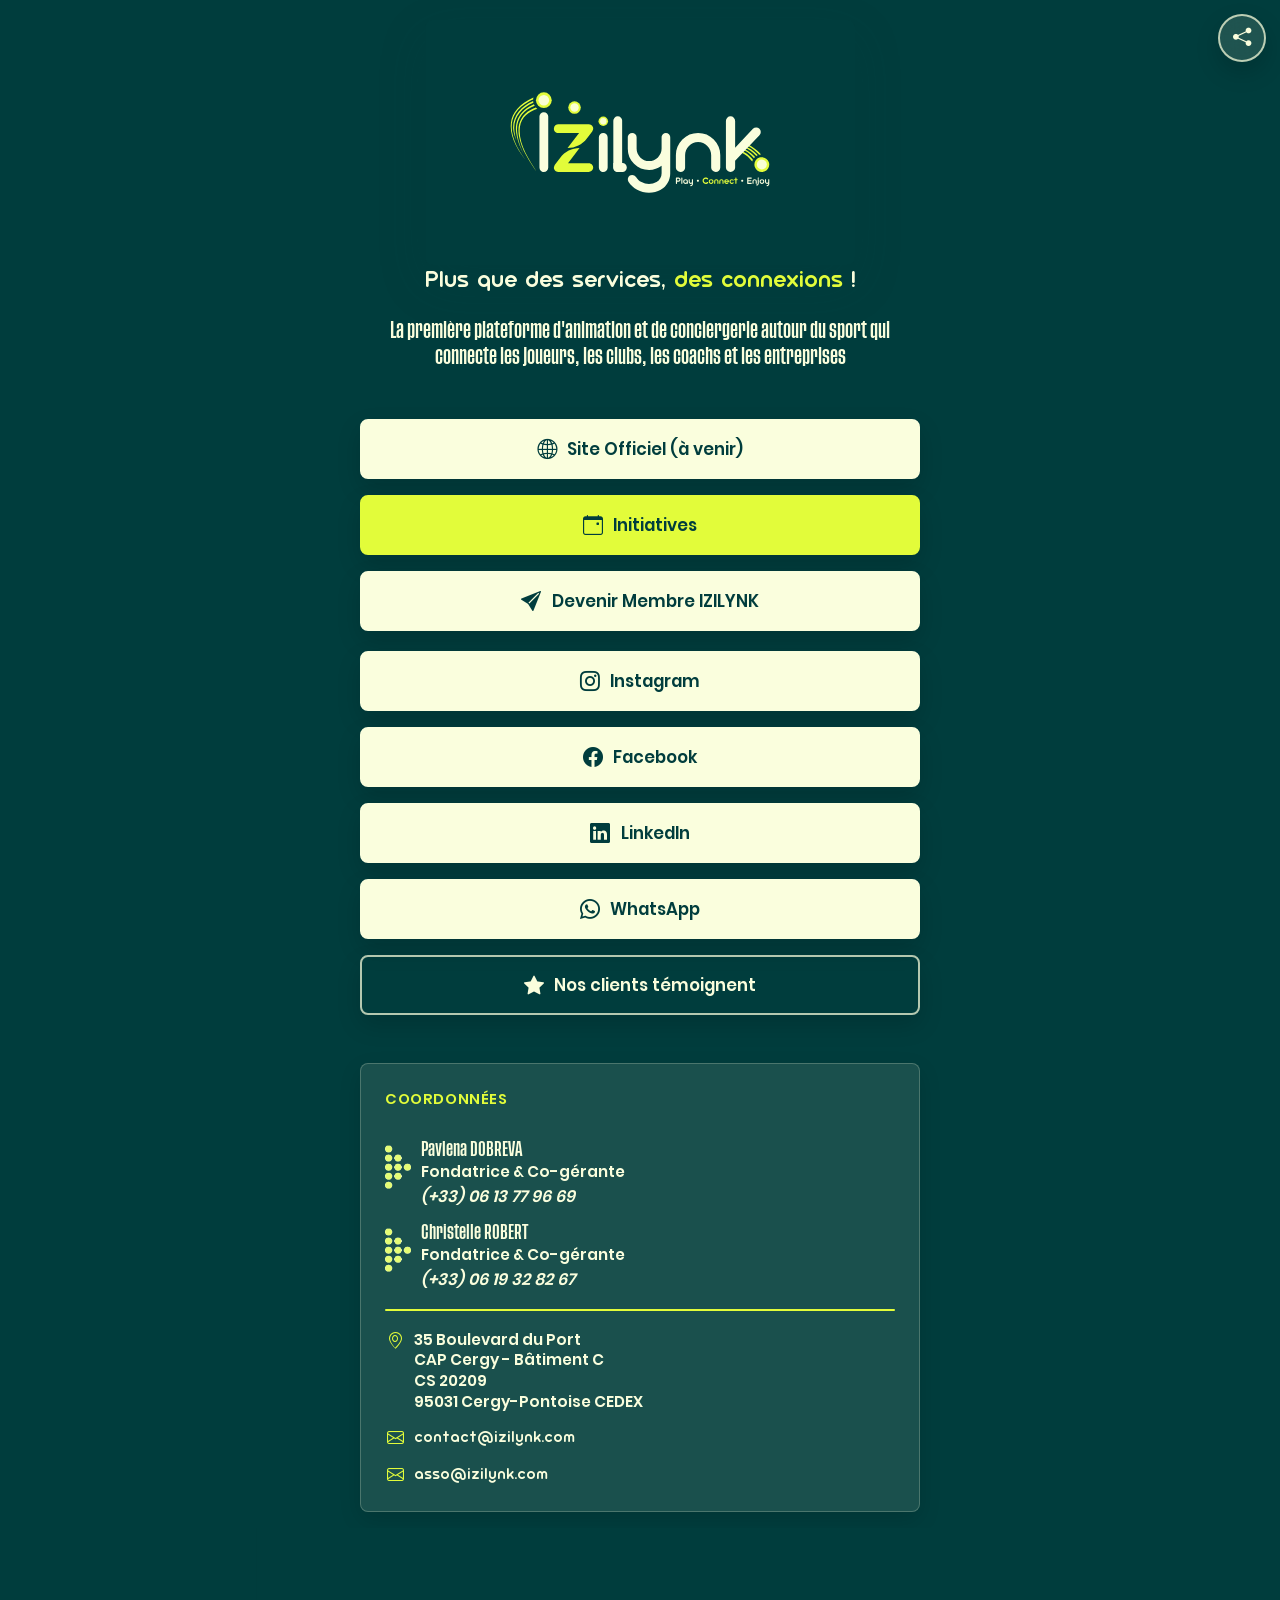
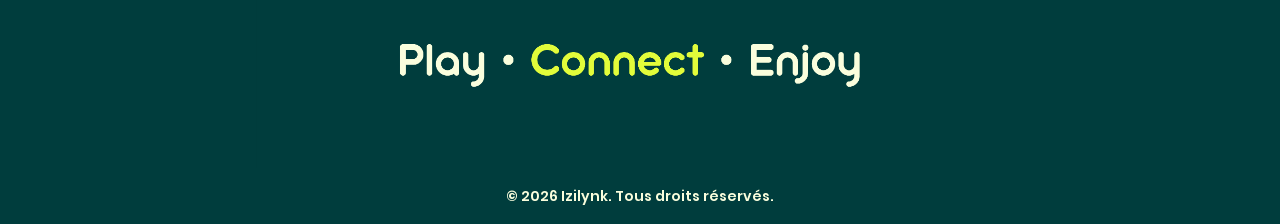
<file: index.html>
<!doctype html>
<html lang="fr">
  <head>
    <meta charset="utf-8">
    <meta name="viewport" content="width=device-width, initial-scale=1">
    <meta
      name="description"
      content="Izilynk - Play, Connect, Enjoy. Retrouvez notre site, nos événements, nos réseaux sociaux, nos avis clients et nos coordonnées."
    >
    <title>Izilynk | Play Connect Enjoy</title>
    <link
      href="https://cdn.jsdelivr.net/npm/bootstrap@5.3.3/dist/css/bootstrap.min.css"
      rel="stylesheet"
      crossorigin="anonymous"
    >
    <link
      rel="stylesheet"
      href="https://cdn.jsdelivr.net/npm/bootstrap-icons@1.11.3/font/bootstrap-icons.min.css"
    >
    <link rel="stylesheet" href="styles.css">
  </head>
  <body>
    <button
      class="share-button"
      type="button"
      aria-label="Partager cette page"
      title="Partager"
      data-share-button
    >
      <i class="bi bi-share-fill" aria-hidden="true"></i>
    </button>

    <main class="page-shell min-vh-100 d-flex flex-column">
      <section class="container linktree-container flex-grow-1 pt-4 pt-sm-5">
        <div class="brand-panel mx-auto text-center">
          <img
            class="brand-logo img-fluid"
            src="pictures/logo_color.svg"
            alt="Logo Izilynk"
            width="390"
            height="222"
          >

          <p class="brand-description brand-tagline mx-auto mt-4 mb-4">
            Plus que des services, <span>des connexions</span> !
          </p>
          <p class="brand-subtitle mx-auto mb-4">
            La première plateforme d'animation et de conciergerie autour du
            sport qui connecte les joueurs, les clubs, les coachs et les
            entreprises
          </p>

          <div class="d-grid gap-3">
            <a class="btn link-button link-button-primary" href="construction.html" aria-label="Accéder au site officiel Izilynk à venir">
              <i class="bi bi-globe2" aria-hidden="true"></i>
              <span>Site Officiel (à venir)</span>
            </a>

            <a class="btn link-button link-button-accent" href="https://izilynk-asso.s2.yapla.com/fr/" target="_blank" aria-label="Voir les initiatives Izilynk à venir">
              <i class="bi bi-calendar-event" aria-hidden="true"></i>
              <span>Initiatives</span>
            </a>

            <a class="btn link-button" href="https://izilynk-asso.s2.yapla.com/fr/membres/adhesion/" target="_blank" rel="noopener" aria-label="Devenir Membre IZILYNK">
              <i class="bi bi-send-fill" aria-hidden="true"></i>
              <span>Devenir Membre IZILYNK</span>
            </a>

            <div class="social-links d-grid gap-3 mt-1" aria-label="Réseaux sociaux">
              <a class="btn link-button" href="https://www.instagram.com/izilynk/" target="_blank" rel="noopener" aria-label="Rejoindre Izilynk sur Instagram">
                <i class="bi bi-instagram" aria-hidden="true"></i>
                <span>Instagram</span>
              </a>

              <a class="btn link-button" href="https://www.facebook.com/profile.php?id=61593923006457" target="_blank" rel="noopener" aria-label="Rejoindre Izilynk sur Facebook">
                <i class="bi bi-facebook" aria-hidden="true"></i>
                <span>Facebook</span>
              </a>

              <a class="btn link-button" href="https://fr.linkedin.com/company/izilynk" target="_blank" rel="noopener" aria-label="Rejoindre Izilynk sur LinkedIn">
                <i class="bi bi-linkedin" aria-hidden="true"></i>
                <span>LinkedIn</span>
              </a>

              <a class="btn link-button" href="https://chat.whatsapp.com/K9C3ibHFkdA8RoVegarHIy?s=cl&amp;p=a&amp;ilr=1" target="_blank" rel="noopener" aria-label="Rejoindre Izilynk sur WhatsApp">
                <i class="bi bi-whatsapp" aria-hidden="true"></i>
                <span>WhatsApp</span>
              </a>
            </div>

            <a class="btn link-button link-button-light" href="https://g.page/r/Ccbga6UiQBA7ECE/review" target="_blank" rel="noopener" aria-label="Voir les témoignages clients Izilynk">
              <i class="bi bi-star-fill" aria-hidden="true"></i>
              <span>Nos clients témoignent</span>
            </a>
          </div>

            <address class="contact-block text-start" aria-label="Coordonnées Izilynk">
              <p class="contact-title mb-3" id="contact-title">Coordonnées</p>

              <a class="contact-person" href="tel:+33613779669">
                <img src="pictures/arrow_points.png" alt="" width="178" height="301" aria-hidden="true">
                <span>
                  <strong>Pavlena DOBREVA</strong>
                  <em>Fondatrice &amp; Co-gérante</em>
                  <b>(+33) 06 13 77 96 69</b>
                </span>
              </a>

              <a class="contact-person" href="tel:+33619328267">
                <img src="pictures/arrow_points.png" alt="" width="178" height="301" aria-hidden="true">
                <span>
                  <strong>Christelle ROBERT</strong>
                  <em>Fondatrice &amp; Co-gérante</em>
                  <b>(+33) 06 19 32 82 67</b>
                </span>
              </a>

              <hr class="contact-divider">

              <a class="contact-detail" href="https://www.google.com/maps/search/?api=1&amp;query=35%20Boulevard%20du%20Port%20CAP%20Cergy%20Batiment%20C%20CS%2020209%2095031%20Cergy-Pontoise%20CEDEX" target="_blank" rel="noopener">
                <i class="bi bi-geo-alt" aria-hidden="true"></i>
                <span>
                  35 Boulevard du Port<br> 
                  CAP Cergy - Bâtiment C<br>
                  CS 20209<br>
                  95031 Cergy-Pontoise CEDEX
                </span>
              </a>

              <a class="contact-detail" href="mailto:contact@izilynk.com">
                <i class="bi bi-envelope" aria-hidden="true"></i>
                <span>contact@izilynk.com</span>
              </a>

              <a class="contact-detail" href="mailto:asso@izilynk.com">
                <i class="bi bi-envelope" aria-hidden="true"></i>
                <span>asso@izilynk.com</span>
              </a>
            </address>
          </section>
        </div>
      </section>

      <section class="baseline-section" aria-label="Baseline Izilynk">
        <img
          class="baseline-image img-fluid w-100"
          src="pictures/baseline_fond_vert.png"
          alt="Play - Connect - Enjoy"
          width="2917"
          height="1667"
        >
      </section>

      <footer class="site-footer py-3 text-center">
        <div class="container">
          <small>&copy; 2026 Izilynk. Tous droits réservés.</small>
        </div>
      </footer>
    </main>

    <script
      src="https://cdn.jsdelivr.net/npm/bootstrap@5.3.3/dist/js/bootstrap.bundle.min.js"
      crossorigin="anonymous"
    ></script>
    <script>
      const shareButton = document.querySelector("[data-share-button]");
      let copiedTimeout;
      let isSharing = false;

      shareButton.addEventListener("click", async () => {
        if (isSharing) {
          return;
        }

        window.clearTimeout(copiedTimeout);
        shareButton.classList.remove("is-copied");
        shareButton.classList.remove("share-reset");
        shareButton.setAttribute("aria-label", "Partager cette page");

        const shareData = {
          title: document.title,
          text: "Retrouvez Izilynk en un lien.",
          url: window.location.href,
        };

        if (navigator.share) {
          isSharing = true;
          shareButton.classList.add("is-sharing");
          const resetShareButton = () => {
            shareButton.classList.add("share-reset");
            shareButton.classList.remove("is-sharing");
            shareButton.blur();
            requestAnimationFrame(() => {
              shareButton.classList.remove("share-reset");
            });
          };

          try {
            await navigator.share(shareData);
          } catch (error) {
            if (error.name !== "AbortError") {
              console.error("Le partage a echoue.", error);
            }
          } finally {
            isSharing = false;
            resetShareButton();
          }
          return;
        }

        if (navigator.clipboard) {
          try {
            await navigator.clipboard.writeText(window.location.href);
            shareButton.classList.add("is-copied");
            shareButton.setAttribute("aria-label", "Lien copie");
            copiedTimeout = window.setTimeout(() => {
              shareButton.classList.remove("is-copied");
              shareButton.setAttribute("aria-label", "Partager cette page");
              shareButton.blur();
            }, 1800);
          } catch (error) {
            console.error("La copie du lien a echoue.", error);
            shareButton.blur();
          }
        }
      });
    </script>
  </body>
</html>
</file>
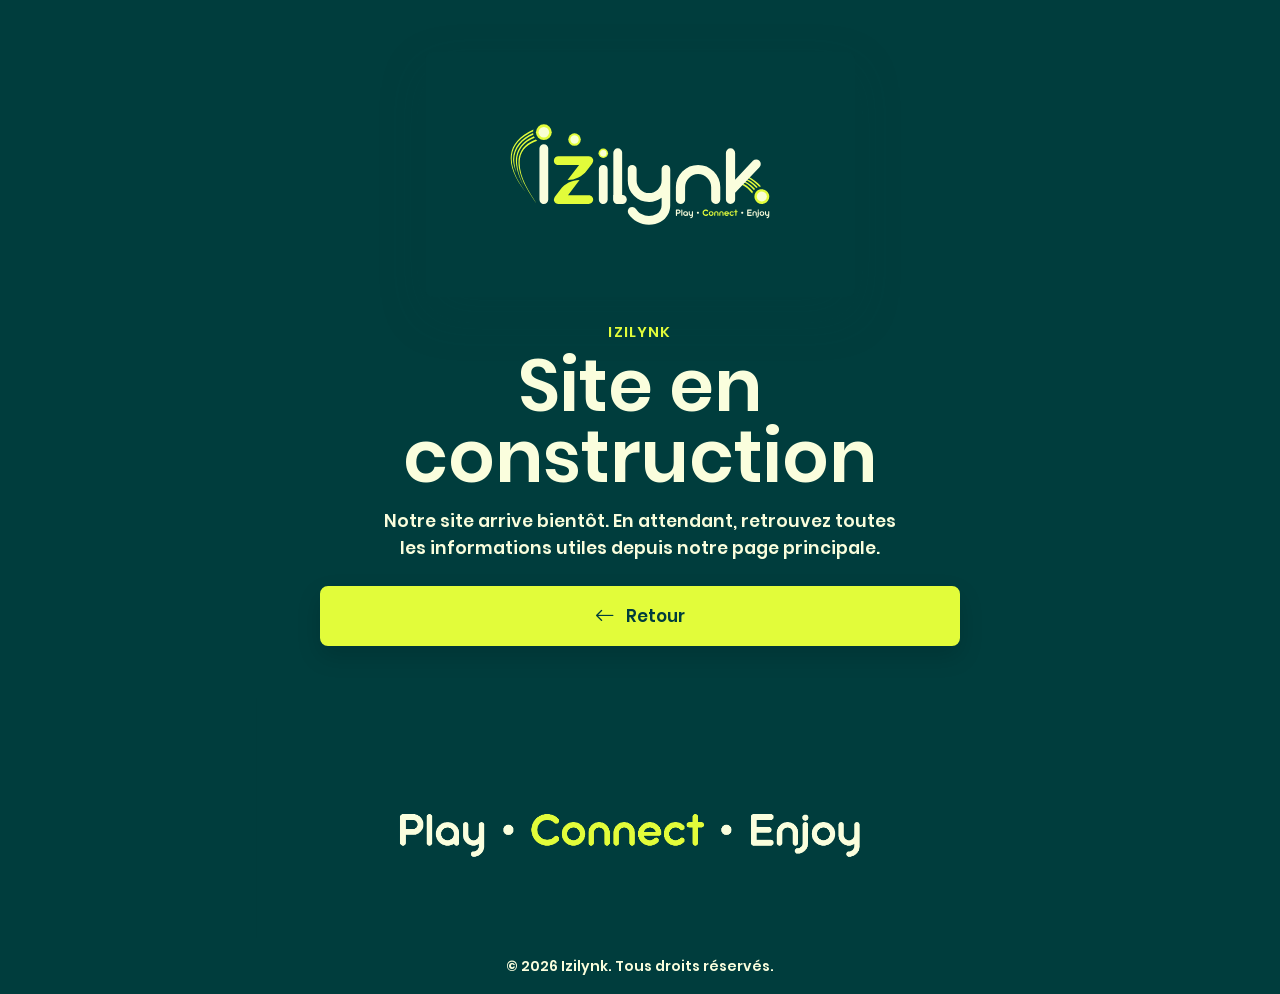
<file: construction.html>
<!doctype html>
<html lang="fr">
  <head>
    <meta charset="utf-8">
    <meta name="viewport" content="width=device-width, initial-scale=1">
    <meta
      name="description"
      content="Le site Izilynk est actuellement en construction."
    >
    <title>Izilynk | Site en construction</title>
    <link
      href="https://cdn.jsdelivr.net/npm/bootstrap@5.3.3/dist/css/bootstrap.min.css"
      rel="stylesheet"
      crossorigin="anonymous"
    >
    <link
      rel="stylesheet"
      href="https://cdn.jsdelivr.net/npm/bootstrap-icons@1.11.3/font/bootstrap-icons.min.css"
    >
    <link rel="stylesheet" href="styles.css">
  </head>
  <body>
    <main class="page-shell min-vh-100 d-flex flex-column">
      <section class="container construction-container flex-grow-1 py-4 py-sm-5">
        <div class="construction-content mx-auto text-center">
          <img
            class="brand-logo img-fluid"
            src="pictures/logo_color.svg"
            alt="Logo Izilynk"
            width="390"
            height="222"
          >

          <p class="construction-kicker mt-4 mb-2">Izilynk</p>
          <h1 class="construction-title mb-3">Site en construction</h1>
          <p class="construction-text mx-auto mb-4">
            Notre site arrive bientôt. En attendant, retrouvez toutes les
            informations utiles depuis notre page principale.
          </p>

          <a class="btn link-button link-button-accent construction-back-link" href="index.html" aria-label="Retourner à la page principale Izilynk">
            <i class="bi bi-arrow-left" aria-hidden="true"></i>
            <span>Retour</span>
          </a>
        </div>
      </section>

      <section class="baseline-section" aria-label="Baseline Izilynk">
        <img
          class="baseline-image img-fluid w-100"
          src="pictures/baseline_fond_vert.png"
          alt="Play - Connect - Enjoy"
          width="2917"
          height="1667"
        >
      </section>

      <footer class="site-footer py-3 text-center">
        <div class="container">
          <small>&copy; 2026 Izilynk. Tous droits réservés.</small>
        </div>
      </footer>
    </main>
  </body>
</html>
</file>
<file: styles.css>
@font-face {
  font-family: "Poppins";
  src: url("fonts/Poppins-Regular .ttf") format("truetype");
  font-weight: 400;
  font-style: normal;
  font-display: swap;
}

@font-face {
  font-family: "Poppins";
  src: url("fonts/Poppins-Medium .ttf") format("truetype");
  font-weight: 500;
  font-style: normal;
  font-display: swap;
}

@font-face {
  font-family: "Poppins";
  src: url("fonts/Poppins-SemiBold .ttf") format("truetype");
  font-weight: 600 900;
  font-style: normal;
  font-display: swap;
}

@font-face {
  font-family: "Goodly";
  src: url("fonts/Goodly-Semibold .ttf") format("truetype");
  font-weight: 600 900;
  font-style: normal;
  font-display: swap;
}

@font-face {
  font-family: "Tusker";
  src: url("fonts/TuskerGrotesk-4500Medium.ttf") format("truetype");
  font-weight: 400;
  font-style: normal;
  font-display: swap;
}

:root {
  --izilynk-green: #003d3d;
  --izilynk-yellow: #e2fc3a;
  --izilynk-cream: #fafedd;
  --izilynk-green-soft: rgba(0, 61, 61, 0.1);
  --izilynk-shadow: 0 18px 48px rgba(0, 61, 61, 0.18);
}

* {
  box-sizing: border-box;
}

body {
  margin: 0;
  color: var(--izilynk-cream);
  background: var(--izilynk-green);
  font-family: "Poppins", system-ui, -apple-system, BlinkMacSystemFont, "Segoe UI", sans-serif;
  letter-spacing: 0;
}

a {
  text-decoration: none;
}

.container {
  width: 100%;
  margin-right: auto;
  margin-left: auto;
  padding-right: 1rem;
  padding-left: 1rem;
}

.mx-auto {
  margin-right: auto;
  margin-left: auto;
}

.text-center {
  text-align: center;
}

.text-start {
  text-align: left;
}

.d-flex {
  display: flex;
}

.d-grid {
  display: grid;
}

.align-items-center {
  align-items: center;
}

.justify-content-center {
  justify-content: center;
}

.flex-column {
  flex-direction: column;
}

.flex-grow-1 {
  flex-grow: 1;
}

.min-vh-100 {
  min-height: 100vh;
  min-height: 100svh;
}

.gap-3 {
  gap: 1rem;
}

.gap-4 {
  gap: 1.5rem;
}

.mt-1 {
  margin-top: 0.25rem;
}

.mt-2 {
  margin-top: 0.5rem;
}

.mt-4 {
  margin-top: 1.5rem;
}

.mb-0 {
  margin-bottom: 0;
}

.mb-1 {
  margin-bottom: 0.25rem;
}

.mb-2 {
  margin-bottom: 0.5rem;
}

.mb-3 {
  margin-bottom: 1rem;
}

.mb-4 {
  margin-bottom: 1.5rem;
}

.py-3 {
  padding-top: 1rem;
  padding-bottom: 1rem;
}

.py-4 {
  padding-top: 1.5rem;
  padding-bottom: 1.5rem;
}

.img-fluid {
  max-width: 100%;
  height: auto;
}

.w-100 {
  width: 100%;
}

.share-button {
  position: fixed;
  top: max(0.85rem, env(safe-area-inset-top));
  right: max(0.85rem, env(safe-area-inset-right));
  z-index: 10;
  display: inline-flex;
  width: 3rem;
  height: 3rem;
  align-items: center;
  justify-content: center;
  border: 2px solid rgba(250, 254, 221, 0.72);
  border-radius: 50%;
  background: rgba(250, 254, 221, 0.12);
  color: var(--izilynk-cream);
  box-shadow: 0 10px 24px rgba(0, 0, 0, 0.16);
  backdrop-filter: blur(10px);
  transition:
    transform 180ms ease,
    background-color 180ms ease,
    color 180ms ease,
    border-color 180ms ease;
}

.share-button i {
  font-size: 1.15rem;
  line-height: 1;
}

.share-button.is-sharing,
.share-button.is-copied {
  border-color: var(--izilynk-yellow);
  background: var(--izilynk-yellow);
  color: var(--izilynk-green);
  transform: translateY(-1px);
}

.share-button.share-reset {
  transition: none;
}

.share-button:focus-visible {
  border-color: var(--izilynk-yellow);
  outline: 3px solid rgba(226, 252, 58, 0.72);
  outline-offset: 3px;
}

@media (hover: hover) and (pointer: fine) {
  .share-button:hover {
    border-color: var(--izilynk-yellow);
    background: var(--izilynk-yellow);
    color: var(--izilynk-green);
    transform: translateY(-1px);
  }
}

.page-shell {
  overflow-x: hidden;
}

.linktree-container {
  max-width: 560px;
  padding-top: 0.5rem !important;
}

.brand-panel {
  width: 100%;
  padding: 0.25rem 0.25rem 0;
}

.brand-logo {
  width: 390px;
  max-width: 86vw;
  height: auto;
  max-height: 222px;
  border-radius: 8px;
  box-shadow: var(--izilynk-shadow);
  object-fit: contain;
  object-position: center;
}

.brand-description {
  display: -webkit-box;
  max-width: 35rem;
  overflow: hidden;
  color: var(--izilynk-cream);
  font-size: 1.1rem;
  font-weight: 500;
  line-height: 1.5;
  margin-top: 0.45rem !important;
  margin-bottom: 1.5rem !important;
  -webkit-box-orient: vertical;
  -webkit-line-clamp: 3;
  line-clamp: 3;
}

.brand-tagline {
  font-family: "Goodly", "Poppins", system-ui, sans-serif;
  margin-top: 0 !important;
  font-size: 1.28rem;
  font-weight: 900;
  line-height: 1.25;
}

.brand-tagline span {
  color: var(--izilynk-yellow);
}

.brand-subtitle {
  max-width: 35rem;
  color: var(--izilynk-cream);
  font-family: "Tusker", "Poppins", system-ui, sans-serif;
  font-size: 1.03rem;
  font-weight: 400;
  line-height: 1.5;
  margin-bottom: 3rem !important;
}

.construction-container {
  display: flex;
  max-width: 680px;
  align-items: center;
  justify-content: center;
}

.construction-content {
  width: 100%;
  padding: 0.25rem;
}

.construction-kicker {
  color: var(--izilynk-yellow);
  font-size: 0.92rem;
  font-weight: 900;
  letter-spacing: 0.08em;
  text-transform: uppercase;
}

.construction-title {
  color: var(--izilynk-cream);
  font-size: clamp(2.25rem, 8vw, 4.5rem);
  font-weight: 900;
  line-height: 0.98;
}

.construction-text {
  max-width: 33rem;
  color: var(--izilynk-cream);
  font-size: 1.08rem;
  font-weight: 600;
  line-height: 1.55;
}

.construction-back-link {
  min-width: 13rem;
  max-width: 100%;
}

.link-button {
  --button-bg: var(--izilynk-cream);
  --button-color: var(--izilynk-green);
  --button-border: var(--izilynk-cream);
  display: inline-flex;
  width: 100%;
  min-height: 3.5rem;
  align-items: center;
  justify-content: center;
  gap: 0.65rem;
  padding: 0.85rem 1rem;
  border: 2px solid var(--button-border);
  border-radius: 8px;
  background: var(--button-bg);
  color: var(--button-color);
  font-family: "Poppins", system-ui, sans-serif;
  font-size: 1rem;
  font-weight: 800;
  line-height: 1.2;
  box-shadow: 0 10px 24px rgba(0, 0, 0, 0.14);
  transition:
    transform 180ms ease,
    box-shadow 180ms ease,
    background-color 180ms ease,
    color 180ms ease,
    border-color 180ms ease;
}

.link-button i {
  flex: 0 0 auto;
  font-size: 1.25rem;
  line-height: 1;
}

.link-button span {
  min-width: 0;
  overflow-wrap: anywhere;
}

.link-button:hover,
.link-button:focus-visible {
  border-color: var(--izilynk-yellow);
  background: var(--izilynk-yellow);
  color: var(--izilynk-green);
  box-shadow: 0 14px 30px rgba(0, 0, 0, 0.18);
  transform: translateY(-2px);
}

.link-button:focus-visible {
  outline: 3px solid rgba(226, 252, 58, 0.72);
  outline-offset: 3px;
}

.link-button-primary {
  --button-bg: var(--izilynk-cream);
  --button-color: var(--izilynk-green);
  --button-border: var(--izilynk-cream);
}

.link-button-accent {
  --button-bg: var(--izilynk-yellow);
  --button-color: var(--izilynk-green);
  --button-border: var(--izilynk-yellow);
}

.link-button-accent:hover {
  border-color: var(--button-border);
  background: var(--button-bg);
  color: var(--button-color);
}

.link-button-light {
  --button-bg: transparent;
  --button-color: var(--izilynk-cream);
  --button-border: rgba(250, 254, 221, 0.72);
}

.link-button-light:hover,
.link-button-light:focus-visible {
  border-color: var(--izilynk-yellow);
  background: var(--izilynk-yellow);
  color: var(--izilynk-green);
}

.social-links-inline {
  min-height: 3.25rem;
}

.social-icon-link {
  display: inline-flex;
  width: 2.75rem;
  height: 2.75rem;
  align-items: center;
  justify-content: center;
  border: 0;
  border-radius: 50%;
  background: transparent;
  color: var(--izilynk-cream);
  transition:
    transform 180ms ease,
    color 180ms ease;
}

.social-icon-link i {
  font-size: 1.65rem;
  line-height: 1;
}

.social-icon-link:hover,
.social-icon-link:focus-visible {
  color: var(--izilynk-yellow);
  transform: translateY(-2px);
}

.social-icon-link:focus-visible {
  outline: 3px solid rgba(226, 252, 58, 0.72);
  outline-offset: 4px;
}

.contact-card {
  position: relative;
  margin-top: 4.75rem !important;
}

.contact-block {
  display: grid;
  gap: 0.9rem;
  margin-top: 3rem;
  padding: 1.5rem;
  border: 1px solid rgba(250, 254, 221, 0.22);
  border-radius: 8px;
  background: rgba(250, 254, 221, 0.1);
  box-shadow: 0 8px 22px rgba(0, 0, 0, 0.12);
  font-family: "Poppins", system-ui, sans-serif;
  font-style: normal;
}

.contact-title {
  color: var(--izilynk-yellow);
  font-size: 0.92rem;
  font-weight: 900;
  letter-spacing: 0.04em;
  text-transform: uppercase;
}

.contact-block a {
  display: flex;
  align-items: flex-start;
  gap: 0.65rem;
  color: var(--izilynk-cream);
  font-size: 0.96rem;
  font-weight: 650;
  line-height: 1.35;
}

.contact-person {
  gap: 0.8rem;
}

.contact-person img {
  flex: 0 0 auto;
  width: 1.6rem;
  height: 2.7rem;
  mix-blend-mode: screen;
  object-fit: contain;
  transform: translateY(0.35rem);
}

.contact-person span,
.contact-detail span {
  display: grid;
  gap: 0.2rem;
}

.contact-person strong {
  color: var(--izilynk-cream);
  font-family: "Tusker", "Poppins", system-ui, sans-serif;
  font-size: 1.03rem;
  font-weight: 400;
  line-height: 1.15;
}

.contact-person em {
  color: var(--izilynk-cream);
  font-style: normal;
  font-weight: 700;
}

.contact-person b {
  color: var(--izilynk-cream);
  font-size: 1.02rem;
  font-style: italic;
  font-weight: 850;
}

.contact-detail {
  padding-left: 0.1rem;
}

.contact-detail[href^="mailto:"] span {
  font-family: "Goodly", "Poppins", system-ui, sans-serif;
  font-weight: 900;
}

.contact-divider {
  width: 100%;
  height: 2px;
  margin: 0.25rem 0;
  border: 0;
  border-radius: 999px;
  background: var(--izilynk-yellow);
  opacity: 1;
}

.contact-block a:hover,
.contact-block a:focus-visible {
  opacity: 0.86;
}

.contact-block a:focus-visible {
  border-radius: 6px;
  outline: 3px solid rgba(226, 252, 58, 0.78);
  outline-offset: 3px;
}

.contact-block i {
  flex: 0 0 auto;
  color: var(--izilynk-yellow);
  font-size: 1.05rem;
  line-height: 1.35;
}

.contact-block span {
  min-width: 0;
  overflow-wrap: anywhere;
}

.baseline-section {
  background: var(--izilynk-green);
}

.baseline-image {
  display: block;
  height: clamp(7rem, 28vw, 16rem);
  object-fit: cover;
  object-position: center;
}

.site-footer {
  color: var(--izilynk-cream);
  background: var(--izilynk-green);
}

.site-footer small {
  font-weight: 600;
}

@media (min-width: 576px) {
  .py-sm-5 {
    padding-top: 3rem;
    padding-bottom: 3rem;
  }

  .linktree-container {
    padding-top: 0.75rem !important;
  }

  .brand-panel {
    padding-top: 0.5rem;
  }

  .brand-logo {
    width: 430px;
    max-height: 245px;
  }

  .brand-description {
    font-size: 1.18rem;
  }

  .brand-tagline {
    font-size: 1.45rem;
  }

  .brand-subtitle {
    font-size: 1.1rem;
  }

  .link-button {
    min-height: 3.75rem;
    font-size: 1.05rem;
  }
}

@media (max-width: 575.98px) {
  .container,
  .linktree-container,
  .construction-container {
    max-width: none;
  }

  .linktree-container {
    padding-top: 1.75rem !important;
  }

  .brand-panel {
    padding-top: 0.5rem;
  }

  .brand-logo {
    display: block;
    width: 320px;
    max-width: 84vw;
    margin-right: auto;
    margin-left: auto;
  }

  .brand-description {
    font-size: 1rem;
    margin-bottom: 1.5rem !important;
  }

  .brand-tagline {
    font-size: 1.18rem;
  }

  .brand-subtitle {
    font-size: 0.98rem;
    margin-bottom: 3rem !important;
  }

  .construction-container {
    align-items: flex-start;
  }

  .construction-title {
    font-size: 2.4rem;
  }

  .construction-text {
    font-size: 1rem;
  }
}

@media (min-width: 992px) {
  .linktree-container {
    max-width: 600px;
  }

  .baseline-image {
    width: 60%!important;
    height: 15rem;
    margin-right: auto;
    margin-left: auto;
  }
}
</file>
